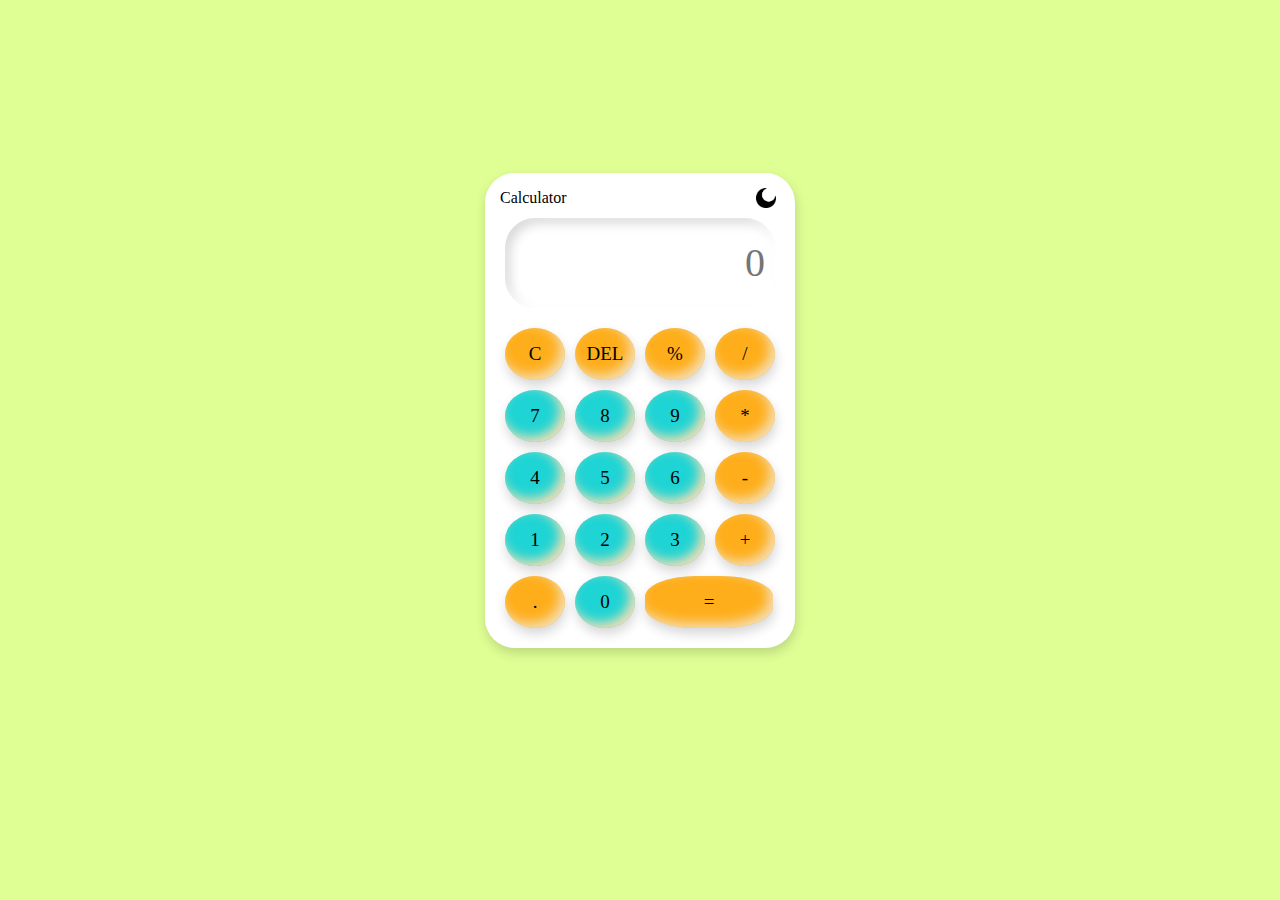
<file: index.html>
<!DOCTYPE html>
<html lang="en">

<head>
    <meta charset="UTF-8">
    <meta http-equiv="X-UA-Compatible" content="IE=edge">
    <meta name="viewport" content="width=device-width, initial-scale=1.0">
    <title>Calculator</title>
    <link rel="stylesheet" href="style.css" type="text/css">
</head>

<body>
    <div class="container mx-auto flex flex-col items-center">
        <div class="button-container">

            <span>Calculator</span>
            <img src="moon.png" alt="" id="icon">

            <input class="input" type="text" placeholder="0" />

            <button class="button">C</button>
            <button class="button">DEL</button>
            <button class="button">%</button>
            <button class="button">/</button>

            <button class="button incolor">7</button>
            <button class="button incolor">8</button>
            <button class="button incolor">9</button>
            <button class="button">*</button>

            <button class="button incolor">4</button>
            <button class="button incolor">5</button>
            <button class="button incolor">6</button>
            <button class="button">-</button>

            <button class="button incolor">1</button>
            <button class="button incolor">2</button>
            <button class="button incolor">3</button>
            <button class="button">+</button>

            <button class="button">.</button>
            <button class="button incolor">0</button>
            <button class="button equal-button">=</button>

        </div>
    </div>

    <script src="script.js"></script>
</body>

</html>
</file>
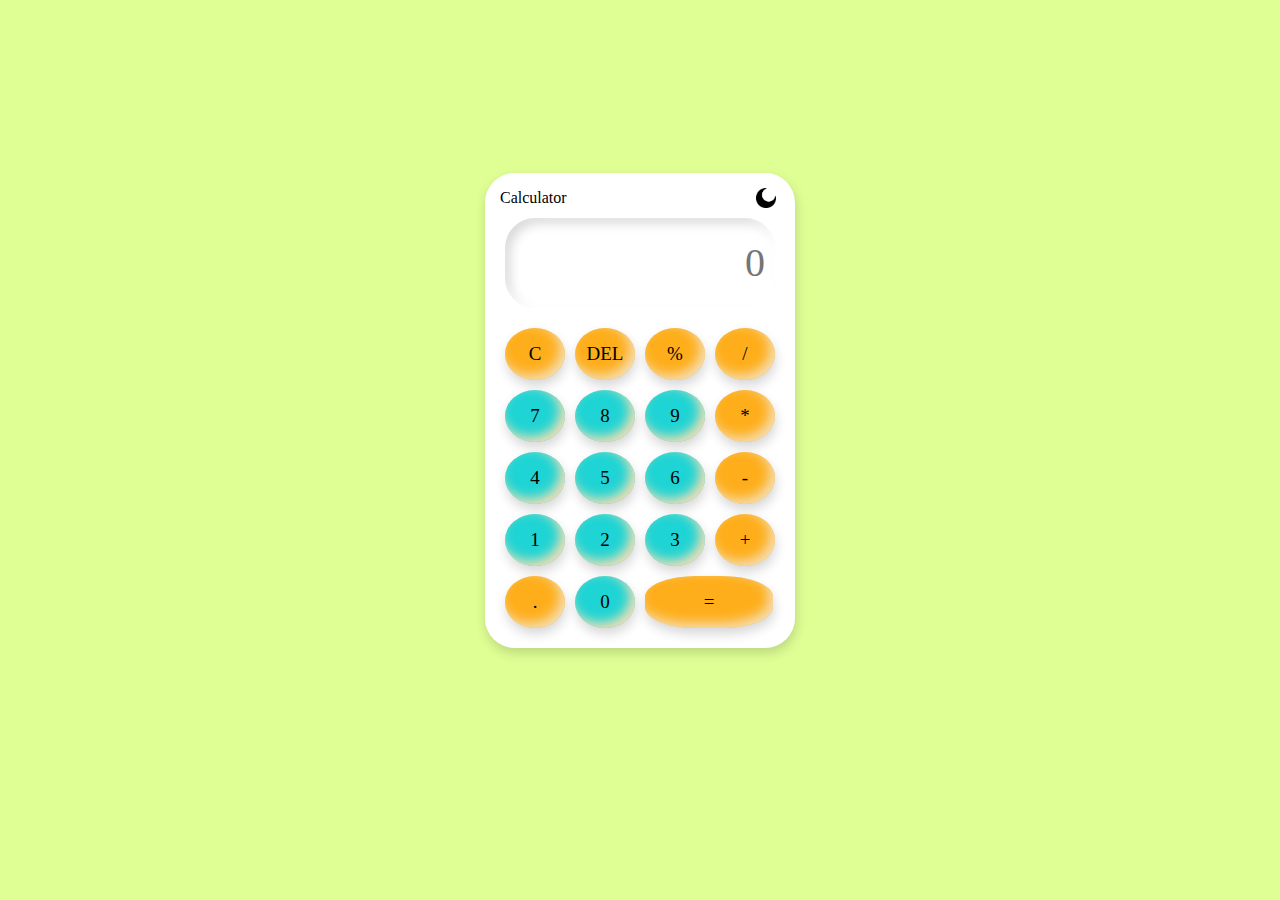
<file: Calculator.html>
<!DOCTYPE html>
<html lang="en">

<head>
    <meta charset="UTF-8">
    <meta http-equiv="X-UA-Compatible" content="IE=edge">
    <meta name="viewport" content="width=device-width, initial-scale=1.0">
    <title>Calculator</title>
    <link rel="stylesheet" href="style.css" type="text/css">
</head>

<body>
    <div class="container mx-auto flex flex-col items-center">
        <div class="button-container">

            <span>Calculator</span>
            <img src="moon.png" alt="" id="icon">

            <input class="input" type="text" placeholder="0" />

            <button class="button">C</button>
            <button class="button">DEL</button>
            <button class="button">%</button>
            <button class="button">/</button>

            <button class="button incolor">7</button>
            <button class="button incolor">8</button>
            <button class="button incolor">9</button>
            <button class="button">*</button>

            <button class="button incolor">4</button>
            <button class="button incolor">5</button>
            <button class="button incolor">6</button>
            <button class="button">-</button>

            <button class="button incolor">1</button>
            <button class="button incolor">2</button>
            <button class="button incolor">3</button>
            <button class="button">+</button>

            <button class="button">.</button>
            <button class="button incolor">0</button>
            <button class="button equal-button">=</button>

        </div>
    </div>

    <script src="script.js"></script>
</body>

</html>
</file>
<file: style.css>
body {
    margin-top: 50px;
    background-color: rgb(223, 255, 149);
}

:root {
    --primary-color: white;
    --secondary-color: rgb(0, 19, 224);
    --button-color: rgb(254, 174, 27);
    --num-color: rgb(31, 212, 212);
    --num-text-color: black;
}

.dark-theme {
    --primary-color: black;
    --secondary-color: white;
    --button-color: rgb(110, 110, 110);
    --num-color: rgb(0, 114, 61);
    --num-text-color: white;
}

.container {
    height: 80vh;
    display: flex;
    justify-content: center;
    align-items: center;
}

.button-container {
    display: grid;
    grid-template-columns: repeat(4, 70px);
    padding: 15px;
    border-radius: 30px;
    background-color: var(--primary-color);
    box-shadow: inset 5px 5px 12px var(--primary-color),
        1px 5px 12px rgba(0, 0, 0, 0.16);
    align-items: center;
}

.input {
    grid-column: span 4;
    height: 70px;
    width: 250px;
    background-color: var(--primary-color);
    margin: auto;
    border: none;
    border-radius: 30px;
    font-size: 40px;
    font-family: 'Berlin Sans FB';
    color: var(--secondary-color);
    text-align: end;
    box-shadow: inset -5px -5px 12px #ffffff,
        inset 5px 5px 12px rgba(0, 0, 0, .16);
    margin-top: 10px;
    margin-bottom: 15px;
    padding: 10px;
}

.button {
    padding: 15px 5px;
    margin: 5px;
    border: none;
    border-radius: 50%;
    cursor: pointer;
    background-color: var(--button-color);
    box-shadow: inset -5px -5px 12px wheat, 1px 6px 12px rgb(0 0 0 / 16%);
    font-size: 19px;
    font-family: 'Cooper Black';
    color: var(--num-text-color);
}

.equal-button {
    width: 128px;
    border-radius: 40%;
}

.incolor {
    background-color: var(--num-color);
    color: var(--num-text-color);
}

.button:hover {
    transform: scale(1.1);
}

span {
    font-family: 'Bahnschrift SemiBold';
    color: var(--num-text-color);
}

#icon {
    width: 20px;
    cursor: pointer;
    grid-column-end: 5;
    padding: 0px;
    margin: 0px 46px;

}
</file>
